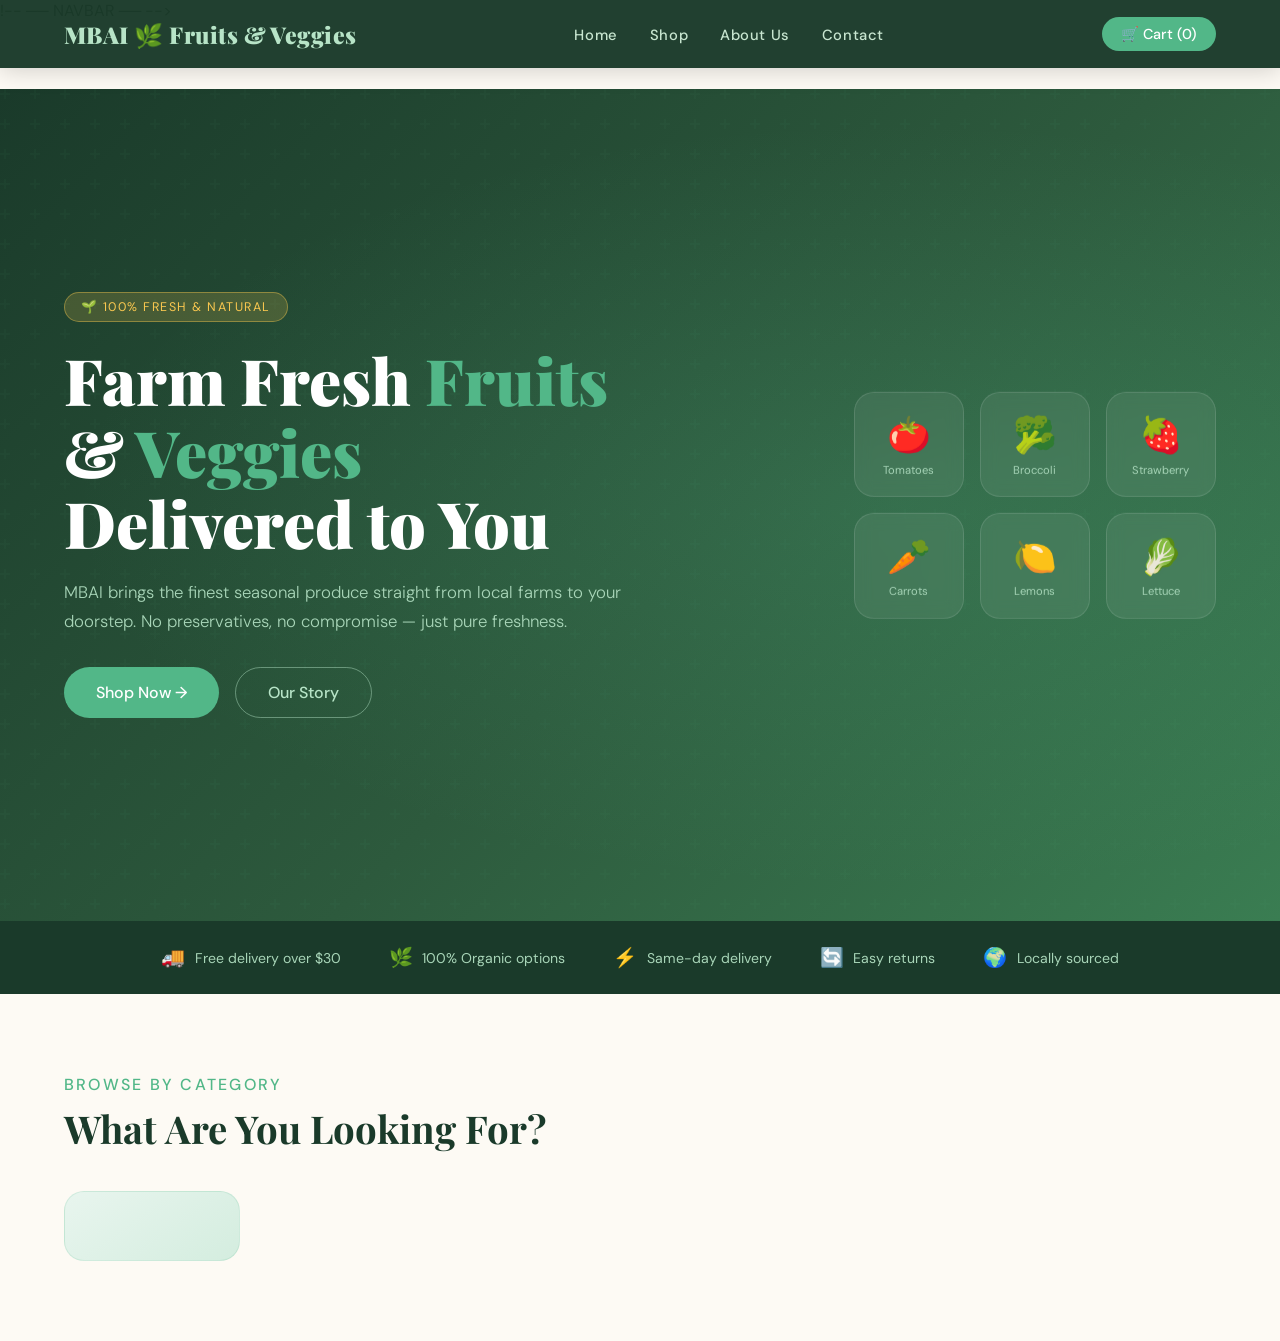
<file: index.html>
<!DOCTYPE html>
<html lang="en">
<head>
    <meta charset="UTF-8">
    <meta name="viewport" content="width=device-width, initial-scale=1.0">
    <title>MBAI Fruits and Veggies</title>


    <link href="https://fonts.googleapis.com/css2?family=Playfair+Display:wght@400;700;900&family=DM+Sans:wght@300;400;500&display=swap" rel="stylesheet"/>
    <link rel="stylesheet" href="mbai_style.css">


</head>
<body>
!-- ── NAVBAR ── -->
<nav>
  <div class="nav-logo">MBAI <span>🌿</span> Fruits & Veggies</div>
  <ul class="nav-links">
    <li><a href="#" onclick="showPage('home')">Home</a></li>
    <li><a href="#" onclick="showPage('shop')">Shop</a></li>
    <li><a href="#" onclick="showPage('about')">About Us</a></li>
    <li><a href="#" onclick="showPage('contact')">Contact</a></li>
  </ul>
  <button class="nav-cart" onclick="showPage('shop')">🛒 Cart (0)</button>
</nav>
 
<!-- ══════════════════════════════
     HOME PAGE
══════════════════════════════ -->
<section id="home" class="page active">
 
  <!-- Hero -->
  <div class="hero">
    <div class="hero-content">
      <div class="hero-tag">🌱 100% Fresh & Natural</div>
      <h1>Farm Fresh <em>Fruits</em> &amp; <em>Veggies</em> Delivered to You</h1>
      <p>MBAI brings the finest seasonal produce straight from local farms to your doorstep. No preservatives, no compromise — just pure freshness.</p>
      <div class="hero-btns">
        <button class="btn-primary" onclick="showPage('shop')">Shop Now →</button>
        <button class="btn-secondary" onclick="showPage('about')">Our Story</button>
      </div>
    </div>
    <div class="hero-floats">
      <div class="float-grid">
        <div class="float-card"><div class="emoji">🍅</div><div class="label">Tomatoes</div></div>
        <div class="float-card"><div class="emoji">🥦</div><div class="label">Broccoli</div></div>
        <div class="float-card"><div class="emoji">🍓</div><div class="label">Strawberry</div></div>
        <div class="float-card"><div class="emoji">🥕</div><div class="label">Carrots</div></div>
        <div class="float-card"><div class="emoji">🍋</div><div class="label">Lemons</div></div>
        <div class="float-card"><div class="emoji">🥬</div><div class="label">Lettuce</div></div>
      </div>
    </div>
  </div>
 
  <!-- Features Strip -->
  <div class="features-strip">
    <div class="feature-item"><span>🚚</span> Free delivery over $30</div>
    <div class="feature-item"><span>🌿</span> 100% Organic options</div>
    <div class="feature-item"><span>⚡</span> Same-day delivery</div>
    <div class="feature-item"><span>🔄</span> Easy returns</div>
    <div class="feature-item"><span>🌍</span> Locally sourced</div>
  </div>
 
  <!-- Categories -->
  <div class="section">
    <div class="section-label">Browse by Category</div>
    <div class="section-title">What Are You Looking For?</div>
    <div class="cat-grid">
      <div class="cat-card" onclick="showPage('shop')"><div class="cat-emoji">
</body>

</body>
</html>
</file>
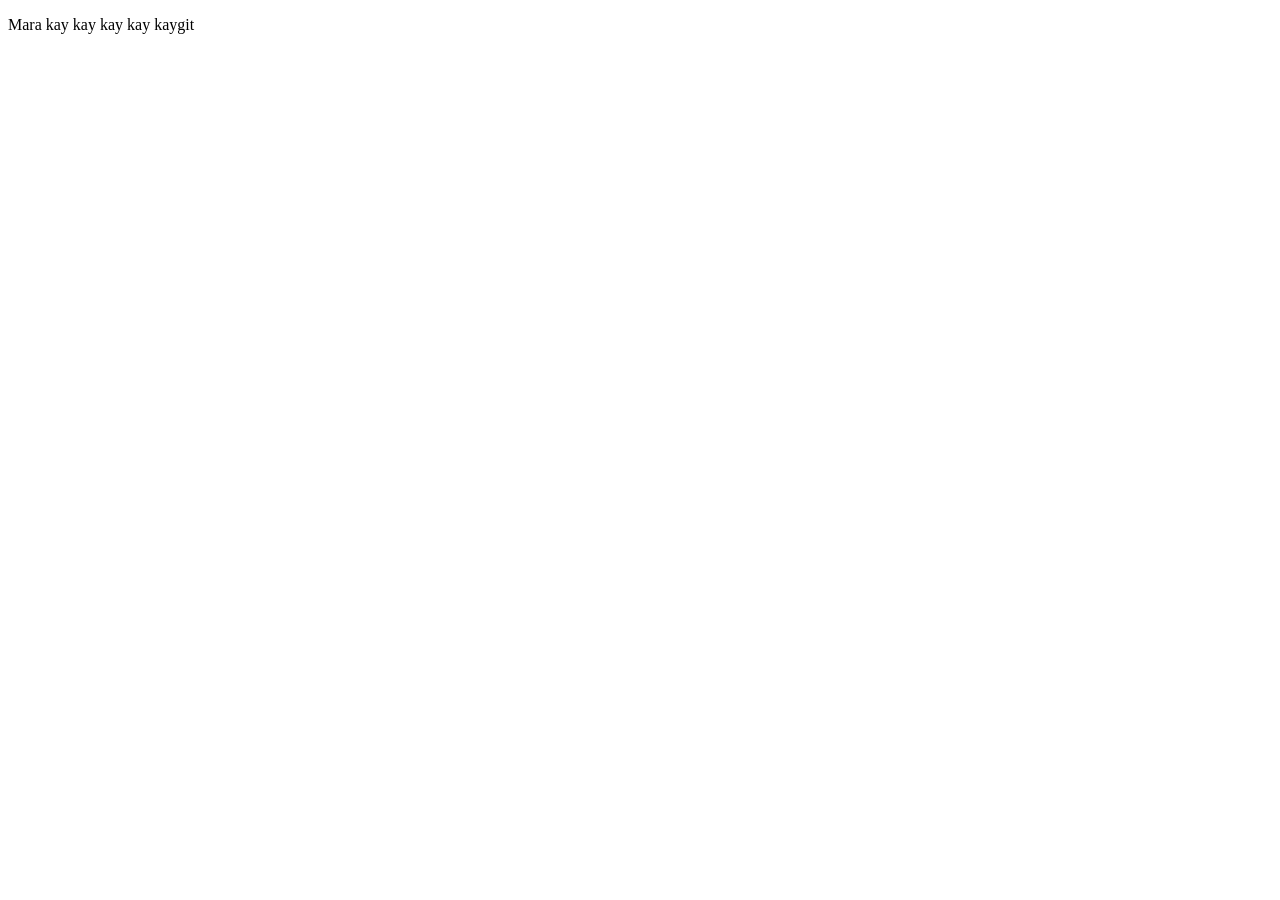
<file: index2.html>
<!DOCTYPE html>
<html lang="en">
<head>
    <meta charset="UTF-8">
    <meta name="viewport" content="width=device-width, initial-scale=1.0">
    <title>Document</title>
</head>
<body>
    



    <p>Mara kay kay kay kay kaygit </p>
</body>
</html>
</file>
<file: mbai_style.css>
/* ============================================================
   MBAI Fruits & Veggies — Stylesheet 
   ============================================================ */

/* ── CSS VARIABLES ── */
:root {
  --green-dark:  #1a3a2a;
  --green-mid:   #2d6a4f;
  --green-soft:  #52b788;
  --green-light: #b7e4c7;
  --cream:       #f8f5ee;
  --warm-white:  #fdfaf4;
  --brown:       #5c3d1e;
  --orange:      #f4a261;
  --yellow:      #f9c74f;
  --text-dark:   #1a2218;
  --text-mid:    #3d5a40;
}

/* ── RESET & BASE ── */
* {
  margin: 0;
  padding: 0;
  box-sizing: border-box;
}

html {
  scroll-behavior: smooth;
}

body {
  font-family: 'DM Sans', sans-serif;
  background: var(--warm-white);
  color: var(--text-dark);
  overflow-x: hidden;
}

/* ============================================================
   NAVIGATION Bar
   ============================================================ */
nav {
  position: fixed;
  top: 0; left: 0; right: 0;
  z-index: 999;
  background: rgba(26, 58, 42, 0.97);
  -webkit-backdrop: blur(12px);
  display: flex;
  align-items: center;
  justify-content: space-between;
  padding: 0 5%;
  height: 68px;
  box-shadow: 0 2px 24px rgba(0, 0, 0, 0.18);
}

.nav-logo {
  font-family: 'Playfair Display', serif;
  font-size: 1.45rem;
  font-weight: 900;
  color: var(--green-light);
  letter-spacing: 0.02em;
}

.nav-logo span {
  color: var(--yellow);
}

.nav-links {
  display: flex;
  gap: 2rem;
  list-style: none;
}

.nav-links a {
  color: #c8e6d0;
  text-decoration: none;
  font-size: 0.92rem;
  font-weight: 500;
  letter-spacing: 0.04em;
  transition: color 0.2s;
}

.nav-links a:hover {
  color: var(--yellow);
}

.nav-cart {
  background: var(--green-soft);
  color: #fff;
  border: none;
  padding: 0.5rem 1.2rem;
  border-radius: 50px;
  font-family: 'DM Sans', sans-serif;
  font-size: 0.9rem;
  font-weight: 500;
  cursor: pointer;
  transition: background 0.2s, transform 0.15s;
}

.nav-cart:hover {
  background: var(--orange);
  transform: scale(1.05);
}

/* ── PAGE SECTIONS ── */
.page {
  display: none;
  padding-top: 68px;
  min-height: 100vh;
}

.page.active {
  display: block;
}

/* ============================================================
   HOME PAGE
   ============================================================ */

/* Hero */
.hero {
  position: relative;
  min-height: calc(100vh - 68px);
  background: linear-gradient(135deg, var(--green-dark) 0%, #2d5a3d 55%, #3a7d52 100%);
  display: flex;
  align-items: center;
  overflow: hidden;
  padding: 4rem 5%;
}

.hero::before {
  content: '';
  position: absolute;
  inset: 0;
  background:
    radial-gradient(ellipse at 70% 50%, rgba(82, 183, 136, 0.18) 0%, transparent 65%),
    url("data:image/svg+xml,%3Csvg width='60' height='60' viewBox='0 0 60 60' xmlns='http://www.w3.org/2000/svg'%3E%3Cg fill='none' fill-rule='evenodd'%3E%3Cg fill='%2352b788' fill-opacity='0.04'%3E%3Cpath d='M36 34v-4h-2v4h-4v2h4v4h2v-4h4v-2h-4zm0-30V0h-2v4h-4v2h4v4h2V6h4V4h-4zM6 34v-4H4v4H0v2h4v4h2v-4h4v-2H6zM6 4V0H4v4H0v2h4v4h2V6h4V4H6z'/%3E%3C/g%3E%3C/g%3E%3C/svg%3E");
}

.hero-content {
  position: relative;
  z-index: 2;
  max-width: 560px;
}

.hero-tag {
  display: inline-block;
  background: rgba(249, 199, 79, 0.18);
  border: 1px solid rgba(249, 199, 79, 0.4);
  color: var(--yellow);
  font-size: 0.78rem;
  letter-spacing: 0.12em;
  text-transform: uppercase;
  padding: 0.35rem 1rem;
  border-radius: 50px;
  margin-bottom: 1.4rem;
}

.hero h1 {
  font-family: 'Playfair Display', serif;
  font-size: clamp(2.6rem, 5vw, 4rem);
  font-weight: 900;
  color: #fff;
  line-height: 1.12;
  margin-bottom: 1.2rem;
}

.hero h1 em {
  color: var(--green-soft);
  font-style: normal;
}

.hero p {
  color: #a8d5b8;
  font-size: 1.05rem;
  line-height: 1.7;
  margin-bottom: 2rem;
  font-weight: 300;
}

.hero-btns {
  display: flex;
  gap: 1rem;
  flex-wrap: wrap;
}


/*Buttons*/

.btn-primary {

  background: var(--green-soft);
  color: #fff;
  border: none;
  padding: 0.85rem 2rem;
  border-radius: 50px;
  font-family: 'DM Sans', sans-serif;
  font-size: 1rem;
  font-weight: 500;
  cursor: pointer;
  transition: background 0.2s, transform 0.15s, box-shadow 0.2s;
  box-shadow: 0 4px 18px rgba (82, 183, 136, 0.35);
}

.btn-primary:hover {
  background: #3da875;
  transform: translateY(-2px);
  box-shadow: 0 8px 28px rgba(82, 183, 136, 0.45);
}

.btn-secondary {
  background: transparent;
  color: var(--green-light);
  border: 1.5px solid rgba(183, 228, 199, 0.45);
  padding: 0.85rem 2rem;
  border-radius: 50px;
  font-family: 'DM Sans', sans-serif;
  font-size: 1rem;
  font-weight: 500;
  cursor: pointer;
  transition: all 0.2s;
}

.btn-secondary:hover {
  border-color: var(--green-light);
  color: #fff;
  background: rgba(183, 228, 199, 0.1);
}

/* Floating fruit cards */
.hero-floats {
  position: absolute;
  right: 5%;
  top: 50%;
  transform: translateY(-50%);
  z-index: 1;
}

.float-grid {
  display: grid;
  grid-template-columns: repeat(3, 110px);
  gap: 1rem;
}

/*For the Floating Fruit Cards*/ 

.float-card {
  background: rgba(255, 255, 255, 0.07);
  border: 1px solid rgba(255, 255, 255, 0.12);
  border-radius: 20px;
  padding: 1.2rem;
  text-align: center;
  -webkit-backdrop-filter: blur(8px);
  backdrop-filter: blur(8px);
  transition: transform 0.3s;
  animation: floatUp 3s ease-in-out infinite;
}

.float-card:nth-child(2) { animation-delay: 0.4s; }
.float-card:nth-child(3) { animation-delay: 0.8s; }
.float-card:nth-child(4) { animation-delay: 1.2s; }
.float-card:nth-child(5) { animation-delay: 1.6s; }
.float-card:nth-child(6) { animation-delay: 2.0s; }

.float-card:hover {
  transform: scale(1.08);
}

.float-card .emoji {
  font-size: 2.2rem;
}

.float-card .label {
  font-size: 0.7rem;
  color: #a8d5b8;
  margin-top: 0.3rem;
}

@keyframes floatUp {
  0%, 100% { transform: translateY(0); }
  50%       { transform: translateY(-8px); }
}

/*Feature strip */
.features-strip {
  background: var(--green-dark);
  padding: 1.5rem 5%;
  display: flex;
  justify-content: center;
  gap: 3rem;
  flex-wrap: wrap;
} 

.feature-item {
  display: flex;
  align-items: center;
  gap: 0.6rem;
  color: #a8d5b8;
  font-size: 0.88rem;
}

.feature-item span {
  font-size: 1.2rem;
}

/*Shared Section styles*/
.section {
padding: 5rem 5%;
}

.section-label{
  font-size: 0,78rem;
  letter-spacing: 0.14em;
  text-transform: uppercase;
  color: var(--green-soft);
  font-weight: 500;
  margin-bottom: 0.6rem;
}

.section-title {
  font-family: 'Playfair Display', serif;
  font-size: clamp(1.8rem, 3vw, 2.5rem);
  font-weight: 700;
  color: var(--green-dark);
  margin-bottom: 2.5rem;
  line-height: 1.2;
}

/* Category grid */
.cat-grid {
  display: grid;
  grid-template-columns: repeat(auto-fill, minmax(160px, 1fr));
  gap: 1.2rem;
}

.cat-card {
  background: linear-gradient(145deg, #e8f5ee, #d4eddf);
  border-radius: 20px;
  padding: 1.8rem 1rem;
  text-align: center;
  cursor: pointer;
  transition: transform 0.25s, box-shadow 0.25s;
  border: 1.5px solid rgba(82, 183, 136, 0.15);
}

.cat-card:hover {
  transform: translateY(-5px);
  box-shadow: 0 12px 32px rgba(45, 106, 79, 0.15);
}

.cat-card .cat-emoji { font-size: 2.8rem; margin-bottom: 0.7rem; }
.cat-card .cat-name  { font-size: 0.9rem; font-weight: 500; color: var(--green-dark); }
.cat-card .cat-count { font-size: 0.75rem; color: var(--green-mid); margin-top: 0.2rem; }

/* Testimonials */
.testi-section {
  background: var(--cream);
  padding: 5rem 5%;
}

.testi-grid {
  display: grid;
  grid-template-columns: repeat(auto-fill, minmax(280px, 1fr));
  gap: 1.5rem;
}

.testi-card {
  background: #fff;
  border-radius: 20px;
  padding: 2rem;
  border: 1px solid rgba(82, 183, 136, 0.15);
  box-shadow: 0 4px 20px rgba(0, 0, 0, 0.05);
}

.testi-stars  { color: var(--yellow); font-size: 1.1rem; margin-bottom: 0.8rem; }
.testi-text   { font-size: 0.93rem; color: #555; line-height: 1.65; margin-bottom: 1rem; font-style: italic; }
.testi-author { font-weight: 600; color: var(--green-dark); font-size: 0.88rem; }
</file>
